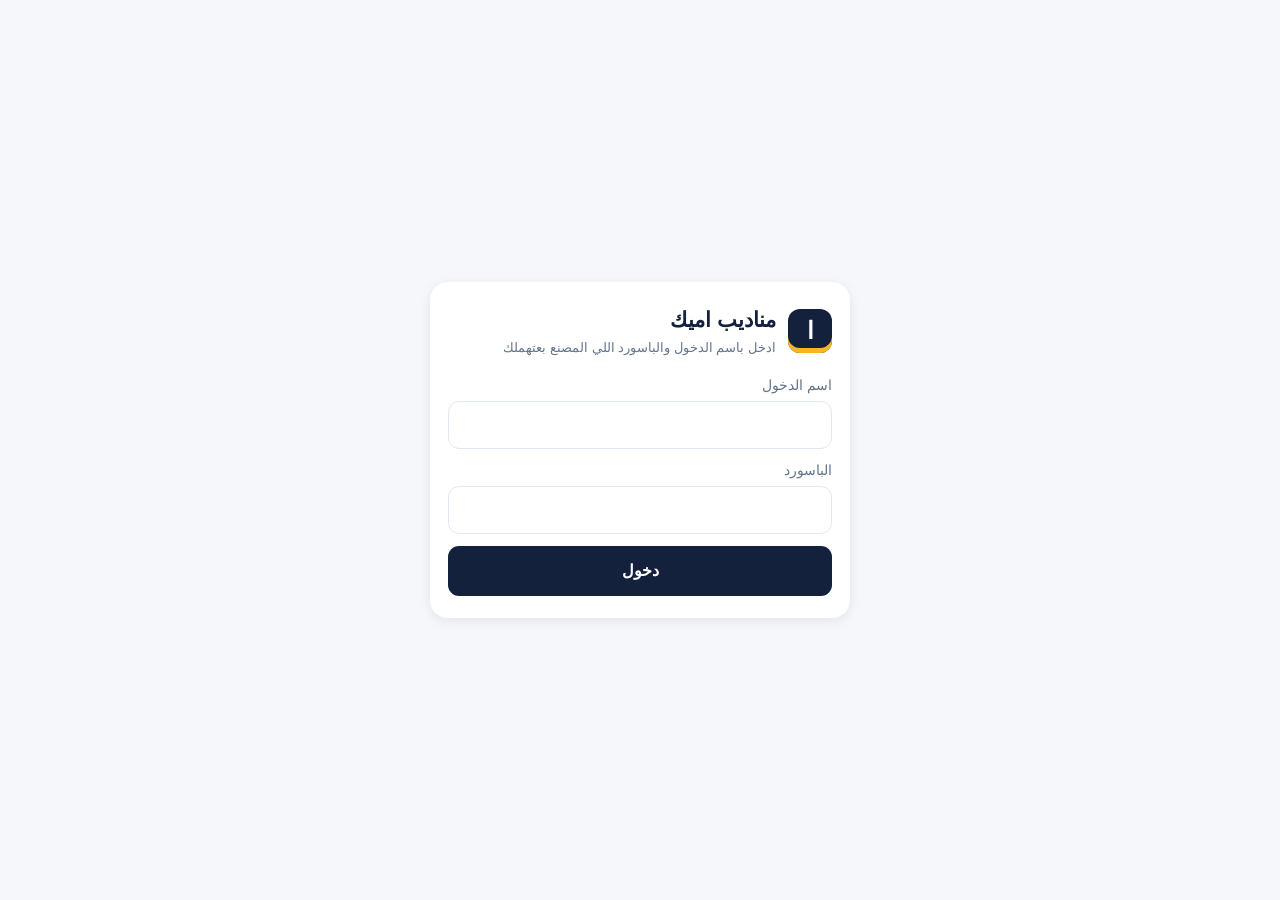
<file: index.html>
<!doctype html>
<html lang="ar" dir="rtl">
<head>
<meta charset="utf-8">
<meta http-equiv="Content-Security-Policy" content="default-src 'self'; script-src 'self'; style-src 'self'; img-src 'self' data: blob:; connect-src 'self' https://lrpdkdrenfagfhfdndlx.supabase.co; manifest-src 'self'; worker-src 'self'; object-src 'none'; base-uri 'none'; form-action 'none'">
<meta name="viewport" content="width=device-width, initial-scale=1, viewport-fit=cover">
<meta name="theme-color" content="#14213d">
<meta name="apple-mobile-web-app-capable" content="yes">
<meta name="apple-mobile-web-app-title" content="مناديب اميك">
<title>مناديب اميك</title>
<link rel="manifest" href="manifest.webmanifest">
<link rel="icon" href="icon.png">
<link rel="apple-touch-icon" href="icon.png">
<link rel="stylesheet" href="portal.css">
</head>
<body>

<div id="loginScreen" class="screen hidden">
  <div class="login-box">
    <div class="brand"><div class="mark">ا</div><div><h1>مناديب اميك</h1><p>ادخل باسم الدخول والباسورد اللي المصنع بعتهملك</p></div></div>
    <form id="loginForm" autocomplete="on">
      <label>اسم الدخول<input id="loginUser" type="text" dir="ltr" autocomplete="username" autocapitalize="off" spellcheck="false" required></label>
      <label>الباسورد<input id="loginPass" type="password" dir="ltr" autocomplete="current-password" required></label>
      <div id="loginError" class="error hidden"></div>
      <button class="primary big" type="submit" id="loginBtn">دخول</button>
    </form>
  </div>
</div>

<div id="lockScreen" class="screen lock-screen hidden">
  <div class="login-box">
    <div class="brand"><div class="mark">ا</div><div><h1>مناديب اميك</h1><p id="lockWho"></p></div></div>
    <form id="lockForm" autocomplete="off">
      <div class="note">🔒 الصفحة اتقفلت — اكتب باسورد الفتح بتاعك (6 أرقام). اللي كنت بتكتبه زي ما هو.</div>
      <label>باسورد الفتح<input id="lockPin" class="pin" type="password" inputmode="numeric" dir="ltr" maxlength="6" autocomplete="off" spellcheck="false"></label>
      <div id="lockError" class="error hidden"></div>
      <button class="primary big" type="submit" id="lockBtn">🔓 فتح</button>
      <button class="secondary" type="button" id="lockLogout">خروج من الحساب</button>
    </form>
  </div>
</div>

<div id="appScreen" class="screen hidden">
  <header class="top">
    <div class="who"><b id="repName"></b><small id="factoryLine"></small></div>
    <button type="button" class="icon-btn" id="refreshBtn" aria-label="تحديث" title="تحديث">🔄</button>
    <button type="button" class="icon-btn" id="logoutBtn" aria-label="خروج" title="خروج">⏻</button>
  </header>
  <div id="netBar" class="net-bar hidden"></div>
  <main id="view"></main>
  <nav class="tabs" id="tabs">
    <button type="button" data-tab="home" class="active"><span>🏠</span>الرئيسية</button>
    <button type="button" data-tab="order"><span>➕</span>طلب</button>
    <button type="button" data-tab="samples"><span>🧪</span>عينات</button>
    <button type="button" data-tab="customers"><span>👥</span>العملاء</button>
    <button type="button" data-tab="prices"><span>💲</span>الأسعار</button>
    <button type="button" data-tab="month"><span>📅</span>الشهر</button>
  </nav>
</div>

<div id="sheetRoot"></div>
<div id="toast" class="toast hidden" role="status"></div>

<script src="supabase.js"></script>
<script src="config.js"></script>
<script src="portal.js"></script>
</body>
</html>
</file>
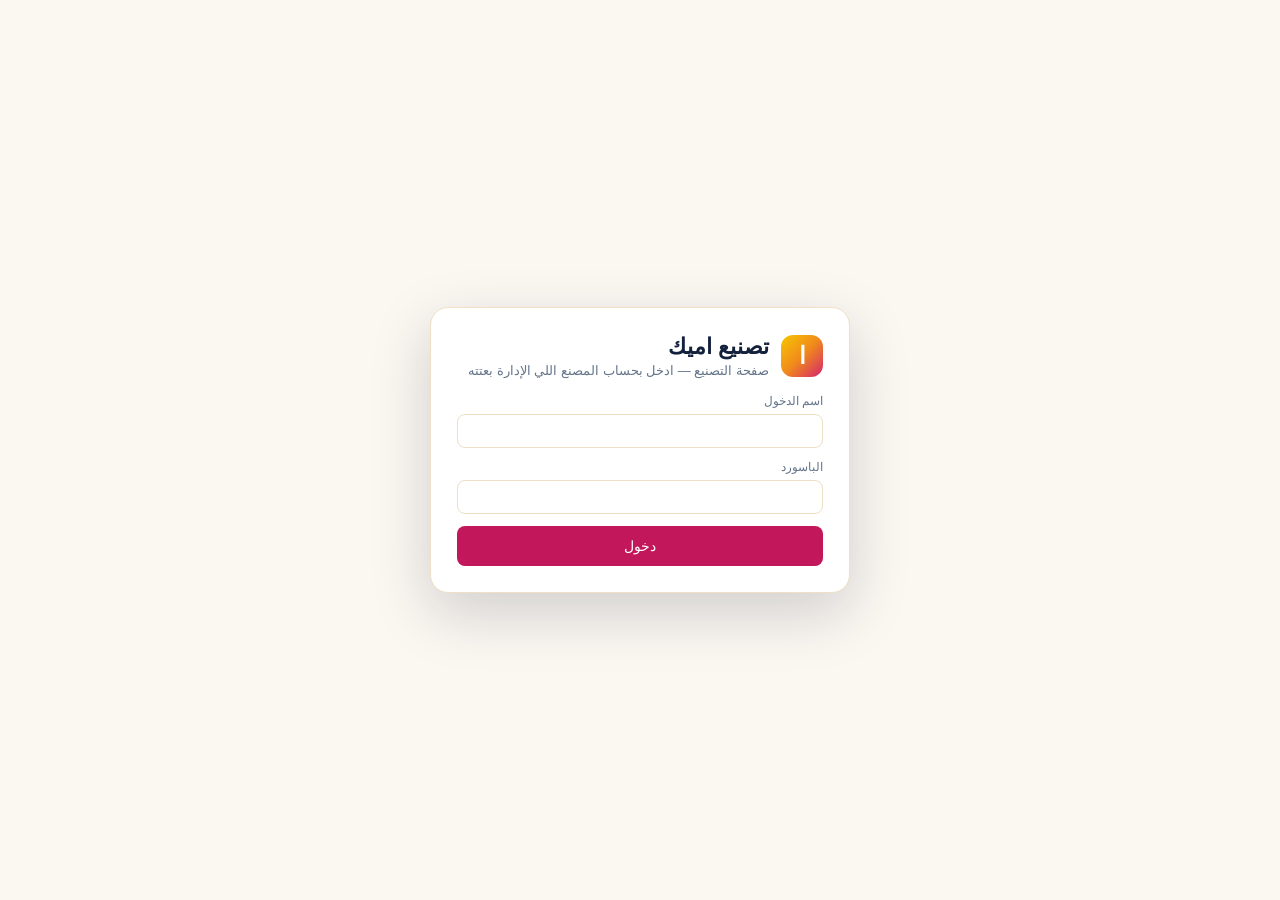
<file: factory.html>
<!doctype html>
<html lang="ar" dir="rtl">
<head>
<meta charset="utf-8">
<meta http-equiv="Content-Security-Policy" content="default-src 'self'; script-src 'self'; style-src 'self' 'unsafe-inline'; img-src 'self' data: blob:; connect-src 'self' https://lrpdkdrenfagfhfdndlx.supabase.co; manifest-src 'self'; worker-src 'self'; object-src 'none'; base-uri 'none'; form-action 'none'">
<meta name="viewport" content="width=device-width, initial-scale=1">
<meta name="theme-color" content="#C2185B">
<title>تصنيع اميك</title>
<link rel="icon" href="icon.png">
<!-- نفس شكل دفتر اميك بالظبط (ملفاته نفسها) + اللي خاص بالصفحة دي -->
<link rel="stylesheet" href="base.css">
<link rel="stylesheet" href="components.css">
<link rel="stylesheet" href="pages.css">
<link rel="stylesheet" href="print.css">
<link rel="stylesheet" href="responsive.css">
<link rel="stylesheet" href="factory.css">
</head>
<body class="look-warm zebra">

<div id="loginScreen" class="login hidden">
  <div class="login-box">
    <div class="brand"><div class="mark">ا</div><div><h1>تصنيع اميك</h1><p>صفحة التصنيع — ادخل بحساب المصنع اللي الإدارة بعتته</p></div></div>
    <form id="loginForm" autocomplete="on">
      <label>اسم الدخول<input id="loginUser" type="text" dir="ltr" autocomplete="username" autocapitalize="off" spellcheck="false" required></label>
      <label>الباسورد<input id="loginPass" type="password" dir="ltr" autocomplete="current-password" required></label>
      <div id="loginError" class="form-error hidden"></div>
      <button class="primary" type="submit" id="loginBtn">دخول</button>
    </form>
  </div>
</div>

<div id="lockScreen" class="login lock-screen hidden">
  <div class="login-box">
    <div class="brand"><div class="mark">ا</div><div><h1>تصنيع اميك</h1><p id="lockWho"></p></div></div>
    <form id="lockForm" autocomplete="off">
      <div class="notice">🔒 الصفحة اتقفلت — اكتب باسورد الفتح (6 أرقام). اللي كنت شغال فيه زي ما هو.</div>
      <label>باسورد الفتح<input id="lockPin" class="pin" type="password" inputmode="numeric" dir="ltr" maxlength="6" autocomplete="off" spellcheck="false"></label>
      <div id="lockError" class="form-error hidden"></div>
      <button class="primary" type="submit" id="lockBtn">🔓 فتح</button>
    </form>
    <div class="modal-actions" style="justify-content:center"><button class="secondary" id="lockLogout" type="button">خروج من الحساب</button></div>
  </div>
</div>

<div id="appShell" class="shell hidden">
  <header class="brand">
    <div class="mark">ا</div>
    <div><h1>تصنيع اميك</h1><p id="whoami"></p></div>
    <div class="brand-status">
      <span id="connStatus" class="conn"></span>
      <button id="refreshBtn" class="secondary" type="button" title="تحديث من الإدارة">🔄 تحديث</button>
      <button id="logoutBtn" class="secondary" type="button">خروج</button>
    </div>
  </header>
  <div id="netBar" class="update-bar hidden" role="status"></div>
  <nav id="nav">
    <button type="button" data-tab="home" class="active">الرئيسية<span class="nav-count hidden" data-count="home"></span></button>
    <button type="button" data-tab="orders">🏭 أوامر التصنيع<span class="nav-count hidden" data-count="orders"></span></button>
    <button type="button" data-tab="run">✅ التنفيذ<span class="nav-count hidden" data-count="run"></span></button>
    <button type="button" data-tab="formulas">🧪 التركيبات</button>
    <button type="button" data-tab="store">🏬 مخزن المصنع<span class="nav-count hidden" data-count="store"></span></button>
  </nav>
  <main id="page"></main>
</div>

<div id="modalRoot"></div>
<div id="printArea"></div>
<div id="toast" class="toast hidden" role="status"></div>

<script src="supabase.js"></script>
<script src="config.js"></script>
<script src="util.js"></script>
<script src="factory-core.js"></script>
<script src="leftover-near.js"></script>
<script src="pack-fill.js"></script>
<script src="factory-batches.js"></script>
<script src="factory-formulas.js"></script>
<script src="factory-store.js"></script>
<script src="factory-boot.js"></script>
</body>
</html>
</file>
<file: portal.css>
/* صفحة المناديب على الموبايل — نفس ألوان «دفتر الشركات»، ومعمولة للموبايل الأول (صوابع مش ماوس). */
:root{--ink:#14213d;--blue:#2563eb;--muted:#64748b;--line:#e2e8f0;--surface:#fff;--soft:#f8fafc;--bg:#f5f7fb;--good:#059669;--warn:#b45309;--danger:#dc2626;
  --good-bg:#ecfdf5;--warn-bg:#fffbeb;--danger-bg:#fef2f2;--info-bg:#eff6ff;--info:#1d4ed8;--gold:#f5b621;--shadow:0 3px 12px rgba(15,23,42,.08)}
*{box-sizing:border-box;-webkit-tap-highlight-color:transparent}
html,body{margin:0}
body{font-family:Tahoma,"Segoe UI","Noto Sans Arabic",sans-serif;background:var(--bg);color:var(--ink);font-size:15px;line-height:1.5}
.hidden{display:none!important}
button,input,select,textarea{font:inherit;color:inherit}
h2{font-size:18px;margin:4px 0 12px}
h3{font-size:15px;margin:16px 0 8px}
.muted{color:var(--muted)}
.small{font-size:12.5px}
.num{direction:ltr;unicode-bidi:isolate;white-space:nowrap}

/* ---------- الدخول */
.screen{min-height:100vh}
#loginScreen{display:grid;place-items:center;padding:20px 16px}
/* قفل الصفحة (باسورد الفتح): فوق كل حاجة، واللي وراه بيستخبى زي ما هو */
.lock-screen{position:fixed;inset:0;z-index:5000;background:var(--bg);display:grid;place-items:center;padding:20px 16px;overflow:auto}
.lock-screen form{display:grid;gap:10px}
.lock-screen label{margin-bottom:0}
.lock-screen .pin{font-size:26px;letter-spacing:10px;text-align:center;font-family:Consolas,"Courier New",monospace}
body.locked #appScreen,body.locked #sheetRoot,body.locked #toast{visibility:hidden}
.login-box{width:100%;max-width:420px;background:var(--surface);border-radius:18px;box-shadow:var(--shadow);padding:22px 18px}
.brand{display:flex;align-items:center;gap:12px;margin-bottom:18px}
.brand h1{margin:0;font-size:21px}
.brand p{margin:3px 0 0;color:var(--muted);font-size:13px}
.mark{background:var(--ink);color:#fff;width:44px;height:44px;display:grid;place-items:center;border-radius:12px;font-size:24px;font-weight:bold;flex:none;box-shadow:inset 0 -5px 0 var(--gold)}

/* ---------- الخانات والزراير */
label{display:block;margin-bottom:12px;font-size:13.5px;color:var(--muted)}
label>input,label>select,label>textarea{display:block;width:100%;margin-top:5px}
input,select,textarea{border:1px solid var(--line);background:#fff;border-radius:11px;padding:11px 12px;min-height:46px;font-size:16px;color:var(--ink);min-width:0}
textarea{min-height:72px;resize:vertical}
input:focus,select:focus,textarea:focus{outline:2px solid #bfdbfe;border-color:var(--blue)}
button{border:0;border-radius:11px;padding:11px 14px;min-height:44px;cursor:pointer;font-weight:bold}
.primary{background:var(--ink);color:#fff}
.good{background:var(--good);color:#fff}
.secondary{background:#fff;color:var(--ink);border:1px solid var(--line)}
.danger{background:#fff;color:var(--danger);border:1px solid #fecaca}
.big{width:100%;font-size:16px;padding:13px}
button:disabled{opacity:.6}
.link{background:none;border:0;color:var(--blue);padding:0;min-height:0;font-weight:normal;text-decoration:underline}
.error{background:var(--danger-bg);color:var(--danger);border-radius:10px;padding:9px 12px;margin:0 0 12px;font-size:13.5px}
.row{display:flex;gap:8px;align-items:flex-end}
.row>*{flex:1;min-width:0}
.row>.narrow{flex:none}
.actions{display:flex;gap:8px;flex-wrap:wrap;margin-top:12px}
.actions>button{flex:1 1 140px}
.actions.top0{margin:0 0 6px}
.mt12{margin-top:12px}
.w-count{width:96px}
.w-pebble{width:120px}
.btn-link{flex:1 1 120px;display:block;text-decoration:none;text-align:center;padding:11px;border-radius:11px;border:1px solid var(--line);background:#fff;color:var(--ink);font-weight:bold}
.btn-link.wa{background:#16a34a;border-color:#16a34a;color:#fff}
/* سطر فيه علامة (تشيك بوكس) وكلام */
.check-line{display:flex;align-items:flex-start;gap:8px;color:var(--ink);font-size:14px;margin:0;overflow-wrap:anywhere}
.check-line input{width:22px;height:22px;min-height:0;flex:none;margin:1px 0 0;padding:0}
.item>input{width:100%;margin-top:8px}
/* تنبيه بيتداس عليه (زي «فيه عينات جاهزة») */
.big-note{display:block;width:100%;text-align:right;border:0;font-weight:bold;margin-bottom:12px}
.seg{display:flex;background:#fff;border:1px solid var(--line);border-radius:12px;padding:3px;gap:3px;margin-bottom:12px}
.seg button{flex:1;background:transparent;color:var(--muted);min-height:40px;padding:8px 6px;font-weight:normal}
.seg button.on{background:var(--ink);color:#fff;font-weight:bold}

/* ---------- الهيكل: فوق اسم المندوب، وتحت الأقسام */
.top{position:sticky;top:0;z-index:20;display:flex;align-items:center;gap:8px;background:var(--ink);color:#fff;padding:10px 14px;padding-top:max(10px,env(safe-area-inset-top));box-shadow:inset 0 -3px 0 var(--gold)}
.who{flex:1;min-width:0}
.who b{display:block;font-size:16px;overflow:hidden;text-overflow:ellipsis;white-space:nowrap}
.who small{display:block;font-size:12px;color:#cbd5e1;overflow:hidden;text-overflow:ellipsis;white-space:nowrap}
.icon-btn{background:rgba(255,255,255,.1);color:#fff;min-height:40px;width:42px;padding:0;font-size:18px;flex:none}
.net-bar{background:var(--warn-bg);color:var(--warn);font-size:13px;padding:8px 14px;border-bottom:1px solid #fde68a}
main#view{padding:14px 16px calc(84px + env(safe-area-inset-bottom));max-width:720px;margin:0 auto}
.tabs{position:fixed;bottom:0;left:0;right:0;z-index:20;display:grid;grid-template-columns:repeat(6,minmax(0,1fr));background:#fff;border-top:1px solid var(--line);padding-bottom:env(safe-area-inset-bottom)}
.tabs button{background:none;border-radius:0;color:var(--muted);font-weight:normal;font-size:11px;padding:7px 1px 8px;min-height:58px;display:flex;flex-direction:column;align-items:center;gap:2px;white-space:nowrap;overflow:hidden}
.tabs button span{font-size:19px;line-height:1.1}
.tabs button.active{color:var(--ink);font-weight:bold;box-shadow:inset 0 3px 0 var(--gold)}

/* ---------- الكروت والقوايم */
.cards{display:grid;grid-template-columns:repeat(2,minmax(0,1fr));gap:10px;margin-bottom:14px}
.card{background:var(--surface);border-radius:14px;box-shadow:var(--shadow);padding:12px 13px;min-width:0}
.card small{display:block;color:var(--muted);font-size:12.5px}
.card strong{display:block;font-size:17px;margin-top:3px;overflow-wrap:anywhere}
.card.warn{background:var(--warn-bg)}
/* المبالغ الكبيرة في كارت صغير (موبايل 360): «ج.م» بتنزل سطر لوحدها والرقم نفسه مبيتقطعش */
.card strong .money{white-space:normal}
.card .chip{white-space:normal;max-width:100%}
.cards.pair{grid-template-columns:minmax(0,1fr)}
@media(min-width:480px){.cards.pair{grid-template-columns:repeat(2,minmax(0,1fr))}}
.list{display:grid;gap:10px}
.item{background:var(--surface);border-radius:14px;box-shadow:var(--shadow);padding:12px 13px;min-width:0;text-align:right;width:100%;font-weight:normal;display:block;color:var(--ink)}
button.item{cursor:pointer}
.item-head{display:flex;justify-content:space-between;align-items:flex-start;gap:8px}
.item-head b{overflow-wrap:anywhere;min-width:0}
.item-sub{font-size:13px;color:var(--muted);margin-top:4px;overflow-wrap:anywhere}
.lines{margin:8px 0 0;padding:0;list-style:none;font-size:13.5px}
.lines li{padding:3px 0;border-top:1px dashed var(--line);overflow-wrap:anywhere}
.lines li:first-child{border-top:0}
.chip{display:inline-flex;align-items:center;gap:5px;border-radius:20px;padding:3px 10px;font-size:12px;white-space:nowrap;background:var(--info-bg);color:var(--info);font-weight:bold;flex:none}
.chip.good{background:var(--good-bg);color:var(--good)}
.chip.warn{background:var(--warn-bg);color:var(--warn)}
.chip.bad{background:var(--danger-bg);color:var(--danger)}
.chip.gray{background:#f1f5f9;color:var(--muted)}
.empty{text-align:center;color:var(--muted);padding:26px 10px;background:var(--surface);border-radius:14px}
.note{background:var(--info-bg);color:var(--info);border-radius:12px;padding:10px 12px;font-size:13.5px;margin-bottom:12px}
.note.warn{background:var(--warn-bg);color:var(--warn)}
.note.bad{background:var(--danger-bg);color:var(--danger)}
.note.good{background:var(--good-bg);color:var(--good)}
.money{white-space:nowrap;direction:rtl;unicode-bidi:isolate;display:inline-block}   /* (نفس شكل المبالغ في البرنامج) */
.debt{color:var(--danger)}
.credit{color:var(--good)}
.search{width:100%;margin-bottom:12px}
.price-line{display:flex;justify-content:space-between;gap:8px;padding:4px 0;border-top:1px dashed var(--line);font-size:14px}
.price-line:first-of-type{border-top:0}

/* ---------- سطور الطلب */
.oline{background:var(--soft);border:1px solid var(--line);border-radius:12px;padding:10px;margin-bottom:10px}
.oline-head{display:flex;justify-content:space-between;align-items:center;margin-bottom:6px;font-size:13px;color:var(--muted)}
.oline-head .x{background:none;color:var(--danger);min-height:32px;padding:0 8px;font-size:18px}
.hint{font-size:12.5px;color:var(--muted);margin:-6px 0 8px}
.total{display:flex;justify-content:space-between;align-items:center;background:#fff;border-radius:12px;padding:10px 12px;margin:10px 0;box-shadow:var(--shadow)}
.photo-prev{display:block;max-width:100%;max-height:220px;border-radius:10px;border:1px solid var(--line);margin:0 0 10px}

/* ---------- الشيت اللي بيطلع من تحت (تفاصيل / تأكيد) */
.sheet{position:fixed;inset:0;z-index:50;display:flex;align-items:flex-end;justify-content:center}
.sheet-back{position:absolute;inset:0;background:rgba(15,23,42,.45)}
.sheet-card{position:relative;width:100%;max-width:720px;max-height:92vh;overflow:auto;background:var(--bg);border-radius:18px 18px 0 0;padding:16px 16px calc(18px + env(safe-area-inset-bottom))}
.sheet-title{display:flex;justify-content:space-between;align-items:center;gap:10px;margin-bottom:10px}
.sheet-title h2{margin:0;overflow-wrap:anywhere;min-width:0}
.sheet-title .x{background:#fff;border:1px solid var(--line);min-height:38px;width:40px;padding:0;font-size:18px;flex:none}

.toast{position:fixed;left:16px;right:16px;bottom:calc(76px + env(safe-area-inset-bottom));z-index:60;background:var(--ink);color:#fff;border-radius:12px;padding:12px 14px;text-align:center;box-shadow:var(--shadow)}
.toast.good{background:var(--good)}
.toast.bad{background:var(--danger)}

@media(min-width:760px){
  .cards{grid-template-columns:repeat(4,minmax(0,1fr))}
  .cards.pair{grid-template-columns:repeat(2,minmax(0,1fr))}
  .sheet{align-items:center}
  .sheet-card{border-radius:18px}
}
</file>
<file: base.css>
/* دفتر الشركات — الأساس: الألوان (كل لون معرّف هنا كمتغيّر)، والخط، وهيكل الصفحة والقايمة.
   الملفات بالترتيب: base ← components ← pages ← print ← responsive (الأخير بيغلب). */
:root{--ink:#14213d;--blue:#2563eb;--on-accent:#fff;--muted:#64748b;--line:#e2e8f0;--surface:#fff;--soft:#f8fafc;--bg:#f5f7fb;--good:#059669;--warn:#d97706;--danger:#dc2626;--input:#fff;--shadow:0 3px 12px rgba(15,23,42,.08);--shadow-lg:0 20px 60px rgba(15,23,42,.18);
  --good-bg:#ecfdf5;--warn-bg:#fffbeb;--warn-ink:#92400e;--danger-bg:#fef2f2;--info-bg:#eff6ff;--info:#1d4ed8;--muted-bg:#f1f5f9;--credit:#6d28d9;--credit-bg:#f5f3ff;
  /* (رأس الجدول، والملاحظات، والسطور بلونين، والسطر اللي عليه الماوس أو الكيبورد، وحدود الأزرار وانت معدّي عليها) */
  --th-bg:var(--soft);--th-ink:var(--muted);--notice-bg:var(--info-bg);--notice-ink:var(--muted);--zebra:#f9fafc;--row-hover:#eef2f9;--row-sel:#e3e9f6;--hover-line:var(--blue);
  --mark-bg:#14213d;--mark-shadow:inset 0 -5px 0 #f5b621;
  /* (التاب المفتوح في القايمة فوق وفي الإعدادات: باللون الأساسي — في الرمادي الفاتح كحلي زي الأول) */
  --nav-active:var(--blue);--nav-active-ink:var(--on-accent)}
body.look-cool:not(.dark){--nav-active:#14213d;--nav-active-ink:#fff}

/* ---------- 🎨 المظهر (07-look.js): كل مستخدم بيختار لنفسه — الافتراضي زي دفتر القديم بالظبط (كريمي وبمبي)
   look-warm: الخلفية الكريمي والملاحظات الصفرا الفاتحة (ألوان الشعار). look-cool: الرمادي الفاتح (شكل دفتر الشركات الأولاني).
   اللون الأساسي (--blue: الأزرار والتاب المفتوح) بيتحدد من 07-look.js، و--on-accent لون الكلام عليه (أبيض أو غامق). */
body.look-warm{--bg:#FBF7F1;--soft:#FFF9EE;--line:#EEDFC6;--th-bg:#FDEFCF;--th-ink:#5A4520;--notice-bg:#FFF4DA;--notice-ink:#6B4C10;--zebra:#FFFBF3;--row-hover:#FFF1D6;--row-sel:#FDE7BE;--hover-line:#F0A030;
  --mark-bg:linear-gradient(135deg,#F7C600 0%,#F08A1C 50%,#D6246E 100%);--mark-shadow:none}
/* الوضع الغامق (للاتنين) */
body.dark{--ink:#e7eaf1;--muted:#93a0b8;--line:#293349;--surface:#141b2c;--soft:#1b2439;--bg:#090e1a;--good:#34d399;--warn:#fbbf24;--danger:#f87171;--input:#0f1728;--shadow:0 3px 14px rgba(0,0,0,.4);--shadow-lg:0 24px 65px rgba(0,0,0,.6);
  --good-bg:rgba(52,211,153,.14);--warn-bg:rgba(251,191,36,.14);--warn-ink:#fbbf24;--danger-bg:rgba(248,113,113,.14);--info-bg:rgba(96,165,250,.16);--info:#93c5fd;--muted-bg:rgba(148,163,184,.14);--credit:#c4b5fd;--credit-bg:rgba(167,139,250,.16);
  --th-bg:var(--soft);--th-ink:var(--muted);--notice-bg:rgba(96,165,250,.13);--notice-ink:#b8c7e0;--zebra:rgba(255,255,255,.025);--row-hover:rgba(255,255,255,.06);--row-sel:rgba(255,255,255,.1)}
body.dark.look-warm{--notice-bg:rgba(240,160,48,.13);--notice-ink:#F3C47E;--th-bg:#22283a;--th-ink:#e5c890;--hover-line:#F0A030}
body.dark .modal-backdrop{background:rgba(0,0,0,.6)}

*{box-sizing:border-box}
html,body{margin:0}
body{font-family:Tahoma,"Segoe UI",sans-serif;background:var(--bg);color:var(--ink);font-size:14px}
.hidden{display:none!important}
button{font:inherit}

/* ---------- الهيكل */
.shell{max-width:1240px;margin:auto;padding:22px 26px 40px}
.brand{display:flex;align-items:center;gap:12px;margin-bottom:18px}
/* أيقونة البرنامج: بتتلوّن مع المظهر (الكريمي: ألوان الشعار زي دفتر القديم) */
.mark{background:var(--mark-bg);color:#fff;width:42px;height:42px;display:grid;place-items:center;border-radius:12px;font-size:24px;font-weight:bold;flex:none;box-shadow:var(--mark-shadow)}
.brand h1{margin:0;font-size:22px}
.brand p{margin:3px 0 0;color:var(--muted);font-size:13px}
.brand-status{margin-inline-start:auto;display:flex;align-items:center;gap:8px;flex-wrap:wrap;justify-content:flex-end}
.conn{font-size:12px;color:var(--muted);white-space:nowrap}
.conn.bad{color:var(--danger);font-weight:bold}
nav#nav{display:flex;flex-wrap:wrap;gap:7px;margin:-8px 0 18px;padding:8px 0;position:sticky;top:0;z-index:30;background:var(--bg);box-shadow:0 6px 10px -10px rgba(15,23,42,.35)}
nav#nav button{border:1px solid var(--line);background:var(--surface);color:var(--muted);padding:10px 15px;border-radius:9px;white-space:nowrap;cursor:pointer;display:inline-flex;align-items:center;gap:6px}
nav#nav button:hover{border-color:var(--hover-line)}
nav#nav button.active{background:var(--nav-active);color:var(--nav-active-ink);border-color:var(--nav-active)}
.update-bar{display:flex;align-items:center;justify-content:space-between;gap:12px;flex-wrap:wrap;background:var(--info-bg);color:var(--info);border:1px solid var(--line);border-radius:10px;padding:8px 12px;margin:-6px 0 12px;font-size:13px}
.progress{height:10px;background:var(--muted-bg);border-radius:20px;overflow:hidden}
.progress>div{height:100%;width:0;background:var(--blue);transition:width .2s}
.nav-count{background:var(--danger);color:#fff;border-radius:20px;font-size:11px;padding:1px 7px;line-height:1.5}
</file>
<file: components.css>
/* دفتر الشركات — المكونات المشتركة: الكروت والأقسام، الأزرار والحقول، الجداول، الحالات، الدخول، الإشعارات، النوافذ، الرسايل السريعة. */

/* ---------- كروت وأقسام */
.grid{display:grid;grid-template-columns:repeat(4,minmax(0,1fr));gap:14px}
.grid-3{grid-template-columns:repeat(3,minmax(0,1fr))}
.grid-2,.grid.grid-2{grid-template-columns:repeat(2,minmax(0,1fr))}
.card,.panel{background:var(--surface);border:1px solid var(--line);border-radius:14px;padding:18px;box-shadow:var(--shadow);min-width:0}
.card small{color:var(--muted);display:block}
.card strong{display:block;font-size:24px;margin-top:8px;white-space:nowrap;overflow:hidden;text-overflow:ellipsis}
.card strong.title{font-size:18px;white-space:normal;overflow:visible;line-height:1.4}   /* (عنوان كارت كلام مش رقم: بينزل سطر بدل ما يتقص) */
.card .mini{margin-top:6px;font-size:12px;color:var(--muted)}
.card.clickable{cursor:pointer;transition:.15s}
.card.clickable:hover{transform:translateY(-2px);border-color:var(--hover-line)}
.panel{margin-bottom:16px}
.grid+.panel,.grid+.grid,.panel+.grid{margin-top:16px}
.panel-head{display:flex;align-items:center;justify-content:space-between;gap:12px;flex-wrap:wrap;margin-bottom:14px}
.panel-head h2{margin:0;font-size:18px}
.panel h2{margin:0 0 14px;font-size:18px}
.panel h3{margin:18px 0 10px;font-size:15px}
.section-title{margin:22px 0 10px;font-size:16px;display:flex;align-items:center;gap:8px}
.notice{font-size:13px;color:var(--notice-ink);line-height:1.8;background:var(--notice-bg);border-radius:9px;padding:11px 13px;margin:10px 0}
.notice.warn{background:var(--warn-bg);color:var(--warn-ink)}
.notice.bad{background:var(--danger-bg);color:var(--danger)}
.notice.good{background:var(--good-bg);color:var(--good)}
.empty{padding:22px;color:var(--muted);text-align:center}
.muted{color:var(--muted)}
.tools{display:flex;gap:8px;flex-wrap:wrap;align-items:center}

/* ---------- أزرار وحقول */
label{display:grid;gap:6px;color:var(--muted);font-size:12px;min-width:0}
input,select,textarea{font:inherit;border:1px solid var(--line);border-radius:8px;padding:9px 10px;background:var(--input);color:var(--ink);min-width:0;width:100%}
textarea{resize:vertical;min-height:64px}
input:focus,select:focus,textarea:focus{outline:2px solid color-mix(in srgb,var(--blue) 35%,transparent);border-color:var(--blue)}
button.primary,button.secondary,button.danger,button.good{height:40px;padding:0 15px;border-radius:8px;cursor:pointer;white-space:nowrap;display:inline-flex;align-items:center;justify-content:center;gap:6px}
button.primary{background:var(--blue);color:var(--on-accent);border:0}
button.good{background:var(--good);color:#fff;border:0}
body.dark button.good{color:#062016}
button.secondary{border:1px solid var(--line);background:var(--surface);color:var(--ink)}
button.secondary:hover{border-color:var(--hover-line)}
button.danger{color:var(--danger);background:transparent;border:1px solid currentColor}
button.danger:hover{background:rgba(220,38,38,.08)}
button.small{height:32px;padding:0 11px;font-size:13px}
button:disabled{opacity:.5;cursor:not-allowed}
button.link{border:0;background:none;color:var(--blue);cursor:pointer;padding:0;font:inherit;text-decoration:underline}
.chips{display:flex;gap:6px;flex-wrap:wrap}
.chip{border:1px solid var(--line);background:var(--surface);color:var(--muted);border-radius:20px;padding:6px 13px;cursor:pointer;font-size:13px;white-space:nowrap}
.chip.active{background:var(--blue);border-color:var(--blue);color:var(--on-accent)}
.chip:not(.active):hover{border-color:var(--hover-line)}
.form{display:grid;grid-template-columns:repeat(2,minmax(0,1fr));gap:12px}
.form .full{grid-column:1/-1}
.check{display:flex;align-items:center;gap:8px;color:var(--ink);font-size:14px;cursor:pointer}
.check input{width:auto}
input.auto,select.auto{width:auto;max-width:100%}

/* ---------- القوايم بصفحات (05-lists.js) */
.list-filters{margin-bottom:12px}
.list-filters select{max-width:min(240px,100%)}
.list-hint{font-size:13px;margin-top:10px}
.pager{display:flex;align-items:center;justify-content:space-between;gap:10px;flex-wrap:wrap;margin-top:12px;font-size:13px;color:var(--muted)}
.pager .tools{gap:6px}
.loading{opacity:.55;transition:opacity .15s;pointer-events:none}

/* ---------- جداول */
.table-wrap{overflow-x:auto;max-width:100%}
table{border-collapse:collapse;width:100%;font-size:14px}
th{text-align:right;color:var(--th-ink);font-weight:normal;background:var(--th-bg);white-space:nowrap}
th,td{padding:10px 11px;border-bottom:1px solid var(--line);vertical-align:middle}
/* الجداول الطويلة: سطر بلون وسطر بلون (🎨 المظهر)، والسطر اللي عليه الماوس، والسطر اللي متعلّم بالكيبورد (06-keys.js) — على الشاشة بس (الورق المطبوع ليه ألوانه في print.css) */
@media screen{
  body.zebra tbody>tr:nth-child(even)>td{background:var(--zebra)}
  tbody>tr:hover>td{background:var(--row-hover)}
  tbody>tr.kb-sel>td{background:var(--row-sel)}
  tbody>tr.kb-sel>td:first-child{box-shadow:inset -3px 0 0 var(--blue)}
}
tr.row-click{cursor:pointer}
td.num,th.num{text-align:left;white-space:nowrap}
td.nowrap{white-space:nowrap}
td>button{margin:2px}
/* زي دفتر: الرقم وبعده «ج.م» من اليمين للشمال (150,000.00 ج.م) */
.money{white-space:nowrap;direction:rtl;unicode-bidi:isolate;display:inline-block}
.in{color:var(--good)}.out{color:var(--danger)}
tfoot td{font-weight:bold;background:var(--soft)}

/* ---------- حالات */
.badge{display:inline-flex;align-items:center;gap:5px;padding:4px 10px;border-radius:30px;font-size:12px;white-space:nowrap;background:var(--muted-bg);color:var(--muted)}
/* «💡 رواكد قريبة» في أمر التصنيع */
.near-box{border:1px solid var(--line);border-radius:12px;background:var(--soft);padding:10px 12px;margin-bottom:10px}
.near-head{display:flex;align-items:center;flex-wrap:wrap;gap:8px;margin-bottom:6px}
.near-row{display:flex;align-items:center;flex-wrap:wrap;gap:8px;padding:7px 0;border-top:1px solid var(--line)}
.near-name{flex:1 1 180px;min-width:0;overflow-wrap:anywhere}
.near-kg{font-size:13px;color:var(--muted);white-space:nowrap}
.near-dot{flex:none;width:18px;height:18px;border-radius:50%;border:1px solid var(--line)}
.near-dot.none{background:transparent;border-style:dashed;border-color:var(--muted)}
.near-sub{font-size:12px;padding:7px 0 3px}
.near-others{margin-top:6px;border-top:1px solid var(--line);padding-top:7px}
.near-others summary{cursor:pointer;font-size:13px;padding-bottom:5px}
.near-1{background:var(--good-bg);color:var(--good)}
.near-2{background:var(--info-bg);color:var(--info)}
.near-3{background:var(--warn-bg);color:var(--warn-ink)}
.st-pending{background:var(--warn-bg);color:var(--warn-ink)}
.st-approved{background:var(--info-bg);color:var(--info)}
.st-paid{background:var(--good-bg);color:var(--good)}
.st-rejected{background:var(--danger-bg);color:var(--danger)}
.st-credit{background:var(--credit-bg);color:var(--credit)}
.st-cancelled{background:var(--muted-bg);color:var(--muted);text-decoration:line-through}
.role-chip{display:inline-block;background:var(--info-bg);color:var(--info);border-radius:20px;padding:2px 9px;font-size:12px;margin:2px;white-space:nowrap}

/* ---------- الدخول */
.login{min-height:100vh;display:flex;align-items:center;justify-content:center;padding:20px}
.login-box{width:min(420px,100%);background:var(--surface);border:1px solid var(--line);border-radius:18px;padding:26px;box-shadow:var(--shadow-lg)}
.login-box .brand{margin-bottom:8px}
.conn-line{margin-top:14px;font-size:12px;display:flex;gap:8px;flex-wrap:wrap;align-items:center;justify-content:center;text-align:center}
.login-box form{display:grid;gap:12px;margin-top:16px}
.login-box button.primary{width:100%}
/* قفل البرنامج (باسورد الفتح): فوق كل حاجة، واللي وراه بيستخبى زي ما هو (الفورم اللي بيتكتب ميضيعش) */
.lock-screen{position:fixed;inset:0;z-index:5000;background:var(--bg);overflow:auto}
.lock-screen .pin{font-size:26px;letter-spacing:10px;text-align:center;font-family:Consolas,"Courier New",monospace}
body.locked #appShell,body.locked #modalRoot,body.locked #notifPanel,body.locked #toast,body.locked #printArea{visibility:hidden}
.form-error{color:var(--danger);background:var(--danger-bg);border-radius:9px;padding:10px;font-size:13px;line-height:1.7}

/* ---------- الإشعارات */
.bell{position:relative;width:42px;height:40px;border:1px solid var(--line);background:var(--surface);border-radius:9px;cursor:pointer;font-size:18px;display:grid;place-items:center}
.bell:hover{border-color:var(--hover-line)}
.bell-count{position:absolute;top:-6px;left:-6px;background:var(--danger);color:#fff;border-radius:20px;font-size:11px;min-width:20px;height:20px;padding:0 5px;display:grid;place-items:center;font-weight:bold}
.notif-panel{position:fixed;top:72px;left:24px;width:min(400px,calc(100vw - 32px));max-height:min(560px,calc(100vh - 100px));display:flex;flex-direction:column;background:var(--surface);border:1px solid var(--line);border-radius:14px;box-shadow:var(--shadow-lg);z-index:2000}
.notif-head{display:flex;justify-content:space-between;align-items:center;padding:12px 14px;border-bottom:1px solid var(--line)}
.notif-head strong{font-size:15px}
.notif-list{overflow-y:auto}
.notif{display:block;width:100%;text-align:right;border:0;border-bottom:1px solid var(--line);background:transparent;padding:11px 14px;cursor:pointer;color:var(--ink)}
.notif:hover{background:var(--soft)}
.notif.unread{background:var(--info-bg)}
.notif .t{font-weight:bold;font-size:13px;line-height:1.6}
.notif .b{font-size:12px;color:var(--muted);margin-top:2px;line-height:1.6}
.notif .w{font-size:11px;color:var(--muted);margin-top:4px}

/* ---------- نوافذ */
.modal{position:fixed;inset:0;z-index:3000;display:flex;align-items:center;justify-content:center;padding:20px}
.modal-backdrop{position:absolute;inset:0;background:rgba(15,23,42,.45)}
.modal-card{position:relative;width:min(640px,100%);max-height:calc(100vh - 40px);overflow-y:auto;background:var(--surface);color:var(--ink);border:1px solid var(--line);border-radius:16px;padding:22px;box-shadow:var(--shadow-lg)}
.modal-card.wide{width:min(900px,100%)}
.modal-title{display:flex;justify-content:space-between;align-items:flex-start;gap:12px;border-bottom:1px solid var(--line);padding-bottom:14px;margin-bottom:16px}
.modal-title small{color:var(--muted)}
.modal-title h3{margin:4px 0 0;font-size:20px}
.modal-close{border:0;background:transparent;font-size:28px;cursor:pointer;color:var(--muted);line-height:1}
.modal-actions{display:flex;gap:8px;flex-wrap:wrap;margin-top:18px}
.summary{display:flex;justify-content:space-between;align-items:center;gap:12px;padding:14px 16px;border-radius:12px;background:var(--bg);margin:14px 0}
.summary>span{color:var(--muted)}
.summary strong{font-size:22px}
.kv{display:grid;grid-template-columns:repeat(3,minmax(0,1fr));gap:10px 18px;margin-bottom:6px}
.kv div{min-width:0}
.kv small{display:block;color:var(--muted);font-size:12px;margin-bottom:3px}
.kv>div>span{overflow-wrap:anywhere}
.timeline{list-style:none;margin:6px 0 0;padding:0}
.timeline li{padding:7px 0;border-bottom:1px dashed var(--line);font-size:13px;line-height:1.7}
.timeline li:last-child{border-bottom:0}
.timeline b{color:var(--ink)}
.lines-edit td{padding:6px}
.lines-edit input{padding:7px 8px}
.lines-edit .col-qty,.lines-edit .col-unit{width:110px}
.lines-edit .col-price{width:130px}
.lines-edit .col-total{width:140px}
.lines-edit .col-x{width:44px}
.lines-edit .col-mat{width:30%}
.lines-edit .col-pct{width:80px}
.lines-edit .col-cont{width:36%;min-width:200px}

/* ---------- 🎨 المظهر والاختصارات (07-look.js، 06-keys.js) */
.look h3{margin:16px 0 8px;font-size:15px}
.look h3:first-child{margin-top:0}
.swatches{display:flex;flex-wrap:wrap;gap:8px}
.swatch{display:inline-flex;align-items:center;gap:7px;border:1px solid var(--line);background:var(--surface);color:var(--ink);border-radius:20px;padding:5px 12px 5px 9px;cursor:pointer;font-size:13px;white-space:nowrap;min-height:34px}
.swatch>span{width:18px;height:18px;border-radius:50%;background:var(--c);box-shadow:inset 0 0 0 1px rgba(0,0,0,.18);flex:none}
body.dark .swatch>span{box-shadow:0 0 0 1px rgba(255,255,255,.4)}      /* (الكحلي يبان على الغامق) */
.swatch.active{border-color:var(--blue);box-shadow:0 0 0 2px color-mix(in srgb,var(--blue) 30%,transparent);font-weight:bold}
.swatch.custom{display:inline-flex;grid-template-columns:none;color:var(--ink);font-size:13px}
.swatch.custom input{width:34px;height:24px;padding:0;border:0;background:none;cursor:pointer}
kbd{display:inline-block;border:1px solid var(--line);border-bottom-width:2px;border-radius:6px;padding:1px 7px;font-family:Consolas,"Courier New",monospace;font-size:12px;background:var(--soft);color:var(--ink);direction:ltr;unicode-bidi:isolate;white-space:nowrap}
.keys-list td{padding:7px 10px}
.keys-list td:first-child{width:1%}

/* ---------- رسائل سريعة */
.toast{position:fixed;bottom:22px;left:50%;transform:translateX(-50%);background:var(--ink);color:#fff;padding:12px 18px;border-radius:10px;z-index:4000;box-shadow:var(--shadow-lg);max-width:min(560px,calc(100vw - 32px));line-height:1.7}
.toast.bad{background:var(--danger)}
.toast.good{background:var(--good)}
</file>
<file: pages.css>
/* دفتر الشركات — حاجات خاصة بصفحات معينة: الخزنة، السجل، التركيبات، المرتبات، فورم الفاتورة، الإعدادات، المتابعة، المناديب. */

/* ---------- حسابات الخزنة: كل نوع عمود، والحسابات تحت بعض */
.acc-cols{display:grid;grid-template-columns:repeat(3,minmax(0,1fr));gap:16px;align-items:start}
.acc-col{min-width:0;display:grid;gap:12px}
.acc-col .section-title{margin:0}
.acc-col .empty{padding:14px;border:1px dashed var(--line);border-radius:12px}
.acc-card .kind{font-size:12px;color:var(--muted)}
.acc-card .acc-name{font-weight:bold;margin-top:4px;overflow:hidden;text-overflow:ellipsis;white-space:nowrap}
.acc-card .acc-sub{font-size:12px;color:var(--muted);margin-top:3px;direction:ltr;text-align:right;overflow:hidden;text-overflow:ellipsis;white-space:nowrap}
.acc-card.off{opacity:.55}
.acc-card .acc-tools{margin-top:10px}

/* ---------- سجل المراجعة */
.diff{font-size:12px;color:var(--muted);line-height:1.8}
.diff b{color:var(--ink);font-weight:normal}

/* ---------- التركيبات */
.summary.sum-ok{background:var(--good-bg)}.summary.sum-ok strong{color:var(--good)}
.summary.sum-bad{background:var(--danger-bg)}.summary.sum-bad strong,.summary.sum-bad>span{color:var(--danger)}
.batch-no{font-size:15px}
.batch-cost{background:var(--soft);border:1px solid var(--line);border-radius:12px;padding:12px 14px;margin-bottom:12px}

/* ---------- كشف المرتبات: 9 أعمدة أرقام — أصغر شوية عشان ييجي على عرض A4 */
.payroll-table td .muted{line-height:1.3}
/* البصمة في شيت الحضور */
.punch-cell{font-size:12.5px;min-width:170px}
.punch-tags{font-size:12px;line-height:1.7;margin-top:2px}
.punch-tags .badge{font-size:11px}
.payroll-table td:first-child{min-width:120px}

/* ---------- سطور الفاتورة في الفورم: كل صنف كارت صغير */
.doc-line{border:1px solid var(--line);border-radius:12px;padding:10px 12px;margin-bottom:10px;background:var(--soft)}
.doc-line-row{display:grid;grid-template-columns:2fr 1.2fr 1fr 1.6fr 1fr auto;gap:8px;align-items:end}
.doc-line-row.no-batch{grid-template-columns:2fr 1.4fr 1fr 1fr auto}
.doc-line-q{grid-template-columns:repeat(5,minmax(0,1fr));margin-top:8px}
.doc-line-x{align-self:end;height:38px}
.doc-line-total{text-align:left;padding-bottom:8px;white-space:nowrap}
.doc-line-total small{display:block;color:var(--muted);font-size:12px}
.doc-line-hint{font-size:12px;margin-top:6px}
.doc-line-hint:empty{display:none}
.doc-form-totals{margin:14px 0 6px;border-radius:12px;background:var(--bg);padding:10px 16px}
.doc-form-totals>div{display:flex;justify-content:space-between;padding:4px 0}
.doc-form-totals .doc-disc{color:var(--danger)}
.doc-form-totals .doc-grand{border-top:1px solid var(--line);margin-top:4px;padding-top:8px;font-size:18px}

/* ---------- الإعدادات: قايمة الأقسام على الجنب، والقسم اللي مفتوح جنبها */
.settings{display:grid;grid-template-columns:240px minmax(0,1fr);gap:16px;align-items:start}
.settings-menu{position:sticky;top:76px;display:grid;gap:4px;background:var(--surface);border:1px solid var(--line);border-radius:14px;padding:8px;box-shadow:var(--shadow)}
.settings-menu button{display:flex;align-items:flex-start;gap:10px;width:100%;text-align:right;border:0;background:transparent;color:var(--ink);padding:10px 12px;border-radius:9px;cursor:pointer;line-height:1.4}
.settings-menu button:hover{background:var(--soft)}
.settings-menu button.active{background:var(--nav-active);color:var(--nav-active-ink)}
.settings-menu .ic{font-size:18px;line-height:1.2}
.settings-menu small{display:block;font-size:11px;color:var(--muted);margin-top:2px}
.settings-menu button.active small{color:inherit;opacity:.8}
.settings-body{min-width:0}

/* خلفيات الطباعة: لكل ورقة كارت فيه شكلها بالظبط (الخلفية والكلام فوقها) */
.bg-cards{display:grid;grid-template-columns:repeat(3,minmax(0,1fr));gap:14px}
.bg-card{display:grid;gap:12px;align-content:start}
.bg-card h3{margin:0;font-size:15px}
.bg-card .form{grid-template-columns:repeat(3,minmax(0,1fr));gap:8px}
.bg-preview{position:relative;width:100%;aspect-ratio:210/297;overflow:hidden;border:1px solid var(--line);border-radius:10px;background:#fff}
.bg-preview>.bg-zoom{position:absolute;top:0;right:0;width:794px;transform-origin:top right;pointer-events:none}
.bg-tag{font-size:12px}
/* (sql/047) «🖨️ شكل الورق ← 📐 ترتيب الورقة»: الأجزاء على جنب والمعاينة على الجنب التاني */
.pl-editor{display:grid;grid-template-columns:minmax(0,1.15fr) minmax(0,1fr);gap:16px;align-items:start}
.pl-list{display:grid;gap:8px}
.pl-item{border:1px solid var(--line);border-radius:12px;background:var(--surface);padding:8px 10px;min-width:0}
.pl-item.open{border-color:var(--hover-line);background:var(--soft)}
.pl-item-head{display:flex;flex-wrap:wrap;gap:6px;align-items:center}
.pl-item-name{flex:1 1 160px;min-width:0;font-weight:600;overflow-wrap:anywhere}
.pl-item-head select{width:auto;min-width:0}
.pl-set{margin-top:10px;display:grid;gap:8px}
.pl-cols{display:grid;gap:6px}
.pl-col{display:flex;gap:6px;align-items:center;min-width:0}
.pl-col input:not([type=checkbox]){flex:1;min-width:0}
.pl-col input[type=checkbox]{width:auto}
.pl-prev{position:sticky;top:12px;min-width:0}

/* حالة الطلب + رسالة الواتساب */
.status-chip{display:inline-flex;align-items:center;gap:6px;padding:4px 11px;border-radius:30px;font-size:12px;white-space:nowrap;background:var(--info-bg);color:var(--info)}
.status-chip::before{content:"";width:7px;height:7px;border-radius:50%;background:currentColor}
.status-chip.done{background:var(--good-bg);color:var(--good)}
.order-box{border:1px solid var(--line);border-radius:12px;padding:12px 14px;margin:0 0 12px;background:var(--soft)}
.order-box .panel-head{margin-bottom:6px}
.order-box h3{margin:0;font-size:15px}
.tpl-tags{display:flex;flex-wrap:wrap;gap:6px}
.tpl-tags button{border:1px dashed var(--line);background:var(--soft);color:var(--info);border-radius:16px;padding:3px 10px;font-size:12px;cursor:pointer}
.tpl-tags button:hover{border-color:var(--hover-line)}
.wa-preview{white-space:pre-wrap;overflow-wrap:anywhere;background:#e7fbe9;border:1px solid #c8eccc;border-radius:12px 12px 2px 12px;padding:10px 12px;font-size:13px;line-height:1.8;color:#14213d}

/* المناديب */
.rep-check{width:18px;height:18px;cursor:pointer}
/* لينك صفحة المناديب واسم الدخول والباسورد: بالإنجليزي ومينفعش يتقطع غلط */
.mono{font-family:Consolas,"Courier New",monospace;overflow-wrap:anywhere;direction:ltr;unicode-bidi:isolate}
/* صورة التحويل اللي المندوب رفعها */
.rc-img{display:block;max-width:100%;max-height:70vh;margin:8px auto 0;border:1px solid var(--line);border-radius:10px}

/* قائمة الأسعار: سطر لكل عبوة في فورم التعديل */
.price-row{grid-template-columns:1.4fr 1fr 1fr auto;margin-bottom:8px}

/* 📈 المبيعات ومجمل الربح (48-charts.js): لونين متجربين لعمى الألوان على الفاتح والغامق — والكلام بألوان الكلام مش ألوان الرسمة */
:root{--series-1:#2a78d6;--series-2:#eb6834}
body.dark{--series-1:#3987e5;--series-2:#d95926}
.trend-panel{margin-top:16px}
.trend-legend{display:flex;gap:16px;flex-wrap:wrap;font-size:13px;color:var(--muted)}
.trend-legend span{display:inline-flex;align-items:center;gap:6px}
.key-bar{display:inline-block;width:10px;height:10px;border-radius:3px;background:var(--series-1)}
.key-line{display:inline-block;width:16px;height:2px;border-radius:1px;background:var(--series-2)}
.key-none{display:inline-block;width:16px}
.trend-wrap{position:relative;overflow-x:auto;overflow-y:hidden}
.trend-svg{display:block}
.tc-bar{fill:var(--series-1)}
.tc-line{fill:none;stroke:var(--series-2);stroke-width:2;stroke-linejoin:round;stroke-linecap:round}
.tc-dot{fill:var(--series-2);stroke:var(--surface);stroke-width:2}
.tc-grid{stroke:var(--line);stroke-width:1}
.tc-grid.tc-zero{stroke:var(--muted);stroke-opacity:.45}
.tc-x,.tc-y{fill:var(--muted);font-size:11px;font-variant-numeric:tabular-nums}
.tc-year{font-size:10px}
.tc-cross{stroke:var(--muted);stroke-width:1;stroke-opacity:.6}
.tc-hit{fill:transparent;outline:none}
.tc-hit:focus{fill:var(--soft);fill-opacity:.45}
.tc-tip{position:absolute;pointer-events:none;background:var(--surface);border:1px solid var(--line);border-radius:10px;box-shadow:var(--shadow);padding:8px 10px;font-size:13px;min-width:180px;z-index:2}
.tc-tip-head{font-weight:bold;margin-bottom:4px;color:var(--ink)}
.tc-tip-row{display:flex;align-items:center;gap:8px;white-space:nowrap;line-height:1.8}
.tc-tip-row b{color:var(--ink)}
.tc-tip-row span{color:var(--muted)}
.trend-table{margin-top:8px}
.trend-table summary{cursor:pointer;color:var(--muted);font-size:13px;padding:4px 0}
/* 🔎 دوّر في كل حاجة: عنوان كل نوع */
.gs-table .gs-group th{text-align:right;font-size:13px}
/* (sql/056) 📒 يومية الخزنة */
.journal-no{align-self:center;padding-bottom:6px}
.journal-table{min-width:820px}                       /* (الموبايل: الجدول بيتحرك بالعرض جوه الإطار بدل ما الكلام يتكسّر) */
.journal-table .col-no{width:36px;text-align:center;color:var(--muted)}
.journal-table td.num,.journal-table th.num{width:130px}
.journal-table .journal-entry td{background:var(--soft);vertical-align:middle}
.journal-table .journal-entry input{width:100%;min-width:0;box-sizing:border-box;padding:7px 8px}
.journal-table .journal-entry .je-acc{width:auto;max-width:150px;margin-inline-end:6px;padding:6px}
.journal-table .journal-entry.editing td{background:var(--warn-bg,#fff7e0)}
.journal-table .journal-entry-info td{background:var(--soft);border-top:0;padding-top:0}
.journal-table tr.journal-late td{opacity:.85}
.journal-table tfoot td{font-weight:bold}
.journal-history summary{cursor:pointer;color:var(--muted);padding:4px 0}
</file>
<file: print.css>
/* دفتر الشركات — الورق المطبوع: بيان التصنيع والكشوف (.sheet)، وعرض السعر والفاتورة وإذن الخروج على خلفية الشركة (.doc-sheet).
   نفس الورقة على الشاشة وفي الطباعة — ألوانها ثابتة عشان الطباعة. */

/* ---------- بيان التصنيع والكشوف */
.sheet-preview{background:var(--bg);border-radius:12px;padding:16px;overflow-x:auto}
.sheet{position:relative;background:#fff;color:#111;width:100%;max-width:780px;margin:auto;padding:26px 28px;border:1px solid #d6dbe4;border-radius:6px;font-size:14px;line-height:1.6}
.sheet-head{display:flex;justify-content:space-between;align-items:flex-start;gap:16px;border-bottom:3px solid #14213d;padding-bottom:12px;margin-bottom:14px}
.sheet-title{font-size:26px;font-weight:bold;color:#14213d}
.sheet-sub{font-size:18px;font-weight:bold;margin-top:4px}
.sheet-no{border:3px solid #14213d;border-radius:10px;padding:6px 18px;text-align:center;min-width:130px}
.sheet-no small{display:block;color:#555;font-size:12px}
.sheet-no b{display:block;font-size:30px;line-height:1.2;color:#14213d;white-space:nowrap}
.sheet-info{display:grid;grid-template-columns:repeat(4,minmax(0,1fr));gap:8px 14px;margin-bottom:14px}
.sheet-info small{display:block;color:#666;font-size:11px}
.sheet-info b{font-size:14px;overflow-wrap:anywhere}
.sheet table{width:100%;border-collapse:collapse}
.sheet th,.sheet td{border:1px solid #9aa3b2;padding:7px 9px;text-align:right;color:#111;background:#fff}
.sheet th{background:#eef1f6;font-weight:bold;color:#14213d}
/* (الورق ألوانه ثابتة: من غير «سطر بلون وسطر بلون» ولا تعليم الماوس والكيبورد بتوع الشاشة) */
body .sheet tbody>tr:nth-child(n)>td{background:#fff;box-shadow:none}
body .doc-sheet tbody>tr:nth-child(n)>td{background:transparent;box-shadow:none}
.sheet td.num,.sheet th.num{text-align:left;white-space:nowrap}
.sheet tfoot td{font-weight:bold;background:#eef1f6}
.sheet-table td b{font-size:16px}
.sheet .sheet-check{width:40px;text-align:center}
/* عمود الملاحظات واسع: فيه ملاحظة التركيبة لو موجودة، ومكان الصالة تكتب الفرق بالقلم */
.sheet .sheet-notes{width:30%;font-size:12px;color:#333}
.sheet-note{margin-top:10px;padding:8px 10px;border:1px dashed #9aa3b2;border-radius:6px}
.sheet-boxes{display:grid;grid-template-columns:1fr 1fr;gap:16px;margin-top:16px}
.sheet-boxes h4{margin:0 0 6px;font-size:14px;color:#14213d}
.sheet-blank td{height:30px}
.sheet-sign{display:grid;grid-template-columns:repeat(3,1fr);gap:16px;margin-top:26px}
.sheet-sign div{font-size:13px;color:#333}
.sheet-sign span{display:block;border-bottom:1px solid #333;height:30px}
.sheet-foot{margin-top:18px;font-size:11px;color:#777;text-align:left}
.sheet-tag{display:inline-block;margin-top:6px;margin-left:6px;padding:3px 10px;border:1px solid #14213d;border-radius:20px;font-size:12px;font-weight:bold;color:#14213d}
.sheet-tag-warn{border-color:#b45309;color:#b45309}
.sheet-no .sheet-code{font-size:18px;margin-top:2px;max-width:220px;overflow-wrap:anywhere}
.sheet-was{font-size:11px;color:#777;font-weight:normal}
.sheet .sheet-notes b{font-size:13px}
.sheet-removed td{color:#999}
.sheet-watermark{position:absolute;inset:0;display:grid;place-items:center;pointer-events:none;overflow:hidden}
.sheet-watermark span{font-size:120px;font-weight:bold;color:rgba(220,38,38,.18);transform:rotate(-18deg)}
.sheet .payroll-table th,.sheet .payroll-table td,.sheet .report-table th,.sheet .report-table td{padding:5px 5px;font-size:11.5px}
.sheet .payroll-table th,.sheet .report-table th{white-space:normal;line-height:1.3}
.sheet .report-table{margin-bottom:12px}
.sheet .report-table .badge{padding:1px 6px;font-size:10.5px}
.sheet .payroll-table td:first-child{min-width:0}
.sheet .payroll-table td b{font-size:12.5px}
.sheet .sheet-sign-col{width:70px}

/* ---------- عرض السعر / الفاتورة / إذن الخروج على خلفية الشركة (A4)
   المسافات (من فوق ومن تحت ومن الجنب) جاية من «الإعدادات ← خلفيات الطباعة» كمتغيرات على الورقة نفسها */
.doc-sheet{--top:26mm;--bottom:40mm;--side:13mm;position:relative;background:#fff;color:#111;width:100%;max-width:794px;min-height:1123px;margin:auto;font-size:14px;line-height:1.6;overflow:hidden}
.doc-letterhead{position:absolute;inset:0;width:100%;height:100%;object-fit:fill;pointer-events:none;user-select:none}
.doc-watermark{position:absolute;inset:0;display:grid;place-items:center;pointer-events:none;z-index:2;overflow:hidden}
.doc-watermark span{font-size:88px;font-weight:bold;color:rgba(220,38,38,.16);transform:rotate(-20deg);white-space:nowrap}
.doc-frame{position:relative;z-index:1;width:100%;border-collapse:collapse}
.doc-frame>thead>tr>td,.doc-frame>tfoot>tr>td,.doc-frame>tbody>tr>td{border:0;padding:0;background:transparent}
.doc-top-space{height:var(--top)}
.doc-bottom-space{height:var(--bottom)}
.doc-content{padding:0 var(--side)!important}
.doc-head{display:flex;justify-content:space-between;align-items:flex-start;gap:16px;border-bottom:3px solid #14213d;padding-bottom:10px;margin-bottom:12px}
.doc-title{font-size:28px;font-weight:bold;color:#14213d}
.doc-sub{font-size:13px;color:#444;margin-top:2px}
.doc-no{display:flex;gap:10px}
.doc-no>div{border:2px solid #14213d;border-radius:8px;padding:4px 12px;text-align:center;background:rgba(255,255,255,.85)}
.doc-no small{display:block;color:#555;font-size:11px}
.doc-no b{font-size:17px;white-space:nowrap}
.doc-parties{display:grid;grid-template-columns:repeat(2,minmax(0,1fr));gap:14px;margin-bottom:12px}
.doc-parties>div{border:1px solid #c9ced8;border-radius:8px;padding:8px 12px;background:rgba(255,255,255,.85);font-size:13px}
.doc-parties small{display:block;color:#666;font-size:11px}
.doc-parties b{font-size:15px}
.doc-sheet table.doc-table,.doc-sheet table.doc-totals{border-collapse:collapse;background:rgba(255,255,255,.88)}
.doc-table{width:100%}
.doc-table th,.doc-table td,.doc-totals td{border:1px solid #9aa3b2;padding:6px 8px;text-align:right;color:#111}
.doc-table th{background:#eef1f6;color:#14213d}
.doc-table td.num,.doc-table th.num,.doc-totals td.num{text-align:left;white-space:nowrap}
.doc-table tfoot td{font-weight:bold;background:#eef1f6}
.doc-per{font-size:11px;color:#666}
.doc-bottom{display:flex;justify-content:space-between;align-items:flex-start;gap:16px;margin-top:12px}
.doc-notes{flex:1;font-size:13px;line-height:1.8}
.doc-totals{width:330px;flex:none}
.doc-totals td:first-child{color:#333}
.doc-grand-row td{font-weight:bold;font-size:16px;background:#eef1f6;color:#14213d!important}
.doc-left-row td{font-weight:bold;color:#b91c1c!important}
.doc-sign{display:grid;grid-template-columns:repeat(2,1fr);gap:40px;margin-top:28px;font-size:13px}
.doc-sign.three{grid-template-columns:repeat(3,1fr)}
.doc-sign span{display:block;border-bottom:1px solid #333;height:30px}
.doc-foot{margin-top:14px;font-size:11px;color:#666;text-align:left}

/* (sql/047) الورقة بأجزاء بتترتب: الجزء اللي بعرض الورقة لوحده (.pl-one)، واللي أصغر في صف من 6 أعمدة (.pl-row) — تلت 2، نص 3، تلتين 4 */
.pl-row{display:grid;grid-template-columns:repeat(6,minmax(0,1fr));column-gap:14px;align-items:stretch}
.pl-b>.pl-party{height:100%;box-sizing:border-box}
.pl-row,.pl-one{margin-bottom:12px}
.pl-b{min-width:0}
.pl-w-full{grid-column:span 6}.pl-w-twothirds{grid-column:span 4}.pl-w-half{grid-column:span 3}.pl-w-third{grid-column:span 2}
.pl-a-start{text-align:right}.pl-a-center{text-align:center}.pl-a-end{text-align:left}
.pl-a-center .doc-no{justify-content:center}.pl-a-end .doc-no{justify-content:flex-end}
.pl-party{border:1px solid #c9ced8;border-radius:8px;padding:8px 12px;background:rgba(255,255,255,.85);font-size:13px;text-align:right}
.pl-party small{display:block;color:#666;font-size:11px}
.pl-party b{font-size:15px}
.pl-line{border-bottom:1px solid #9aa3b2}
.pl-line.thick{border-bottom:3px solid #14213d;margin-top:-2px}
.pl-logo{max-width:100%;object-fit:contain;vertical-align:top}
.pl-text{white-space:pre-line;font-size:14px}
.pl-text.pl-size-small{font-size:12px}.pl-text.pl-size-large{font-size:18px}.pl-bold{font-weight:bold}
.pl-field{display:flex;align-items:flex-end;gap:8px;font-size:13px;text-align:right}
.pl-field i{flex:1;border-bottom:1px dotted #333;height:22px}
.pl-b .doc-totals,.pl-one .doc-totals{width:100%;max-width:330px}
.pl-a-end>.doc-totals{margin-inline-start:auto}.pl-a-center>.doc-totals{margin-inline:auto}
.pl-b .doc-sign,.pl-one .doc-sign{margin-top:16px}
.pl-b .doc-foot,.pl-one .doc-foot{margin-top:2px}
.pl-b .doc-notes,.pl-one .doc-notes{text-align:right}

/* ---------- الطباعة نفسها */
#printArea{display:none}
@media print{
  @page{size:A4;margin:10mm}
  html,body{background:#fff!important}
  body.printing>*:not(#printArea){display:none!important}
  body.printing #printArea{display:block}
  #printArea .sheet{border:0;max-width:none;padding:0;border-radius:0}
  #printArea .sheet tr{break-inside:avoid}
  /* المستندات: صفحة A4 من غير هوامش، والخلفية ثابتة على كل صفحة */
  @page letter{size:A4;margin:0}
  #printArea .doc-sheet{page:letter;max-width:none;min-height:0;overflow:visible}
  #printArea .doc-letterhead{position:fixed;top:0;left:0;width:210mm;height:297mm;inset:auto}
  #printArea .doc-watermark{position:fixed;top:0;left:0;width:210mm;height:297mm;inset:auto}
  #printArea .doc-table tr{break-inside:avoid}
}
</file>
<file: responsive.css>
/* دفتر الشركات — الشاشات الأصغر (لازم يفضل آخر ملف عشان يغلب). */
@media(max-width:1100px){
  .grid{grid-template-columns:repeat(2,minmax(0,1fr))}
  .grid-3{grid-template-columns:repeat(2,minmax(0,1fr))}
  .bg-cards{grid-template-columns:repeat(2,minmax(0,1fr))}
  .pl-editor{grid-template-columns:minmax(0,1fr)}
  .pl-prev{position:static}
}
@media(max-width:860px){
  /* معاينة الفاتورة/العرض وبيان التصنيع على شاشة ضيقة: الورقة بمقاسها الحقيقي وبتتسحب بالعرض جوه إطارها (نفس شكل الطباعة بالظبط) */
  .sheet-preview .doc-sheet{min-width:794px}
  .sheet-preview .sheet{min-width:780px}
}
@media(max-width:900px){
  /* الإعدادات: الأقسام بتبقى صف فوق بدل عمود على الجنب */
  .settings{grid-template-columns:minmax(0,1fr)}
  .settings-menu{position:static;display:flex;flex-wrap:wrap}
  .settings-menu button{width:auto;align-items:center}
  .settings-menu small{display:none}
}
@media(max-width:700px){
  .shell{padding:14px 16px 30px}
  .grid,.grid-3,.grid.grid-2,.form,.kv,.acc-cols,.bg-cards{grid-template-columns:minmax(0,1fr)}
  .brand{flex-wrap:wrap}
  .notif-panel{left:16px;top:120px}
  /* سطور العرض والفاتورة: عمودين بدل 5، والإجمالي سطر لوحده */
  .doc-line-row,.doc-line-row.no-batch,.doc-line-q{grid-template-columns:minmax(0,1fr) minmax(0,1fr)}
  .doc-line-total{grid-column:1 / -1;text-align:right;padding-bottom:0}
  .price-row{grid-template-columns:minmax(0,1fr) minmax(0,1fr)}
  .price-row .doc-line-x,.doc-line-row.no-batch .doc-line-x{grid-column:1 / -1;justify-self:start}
}
</file>
<file: factory.css>
/* صفحة التصنيع — نفس ملفات شكل دفتر اميك بالظبط (base/components/pages/print/responsive)، ودي الإضافات الصغيرة بس. */
.chip .nav-count{margin-inline-start:4px}
#netBar:empty{display:none}
/* حالة الاتصال بالإدارة: سطر طويل — على الشاشة الصغيرة بينزل سطرين بدل ما يوسّع الصفحة */
@media (max-width:760px){
  .brand-status .conn{white-space:normal;flex-basis:100%;text-align:end}
}
</file>
